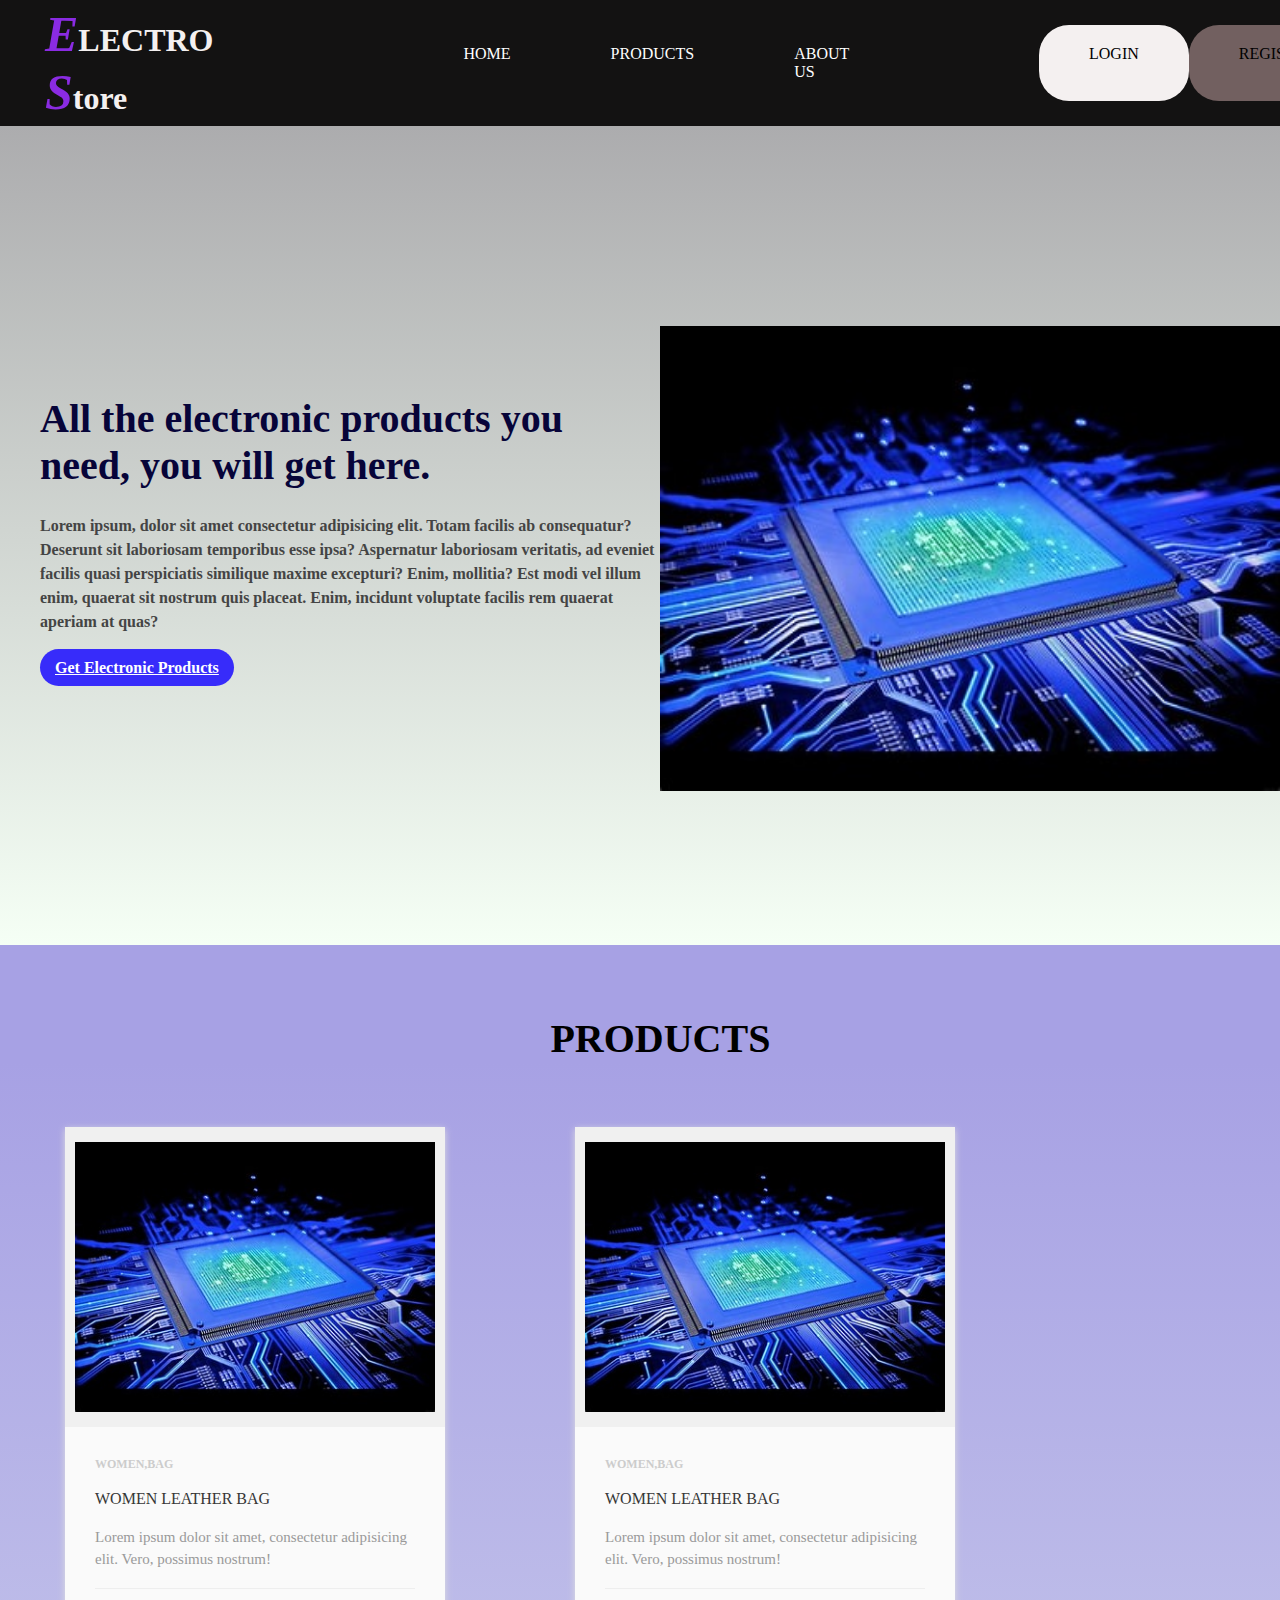
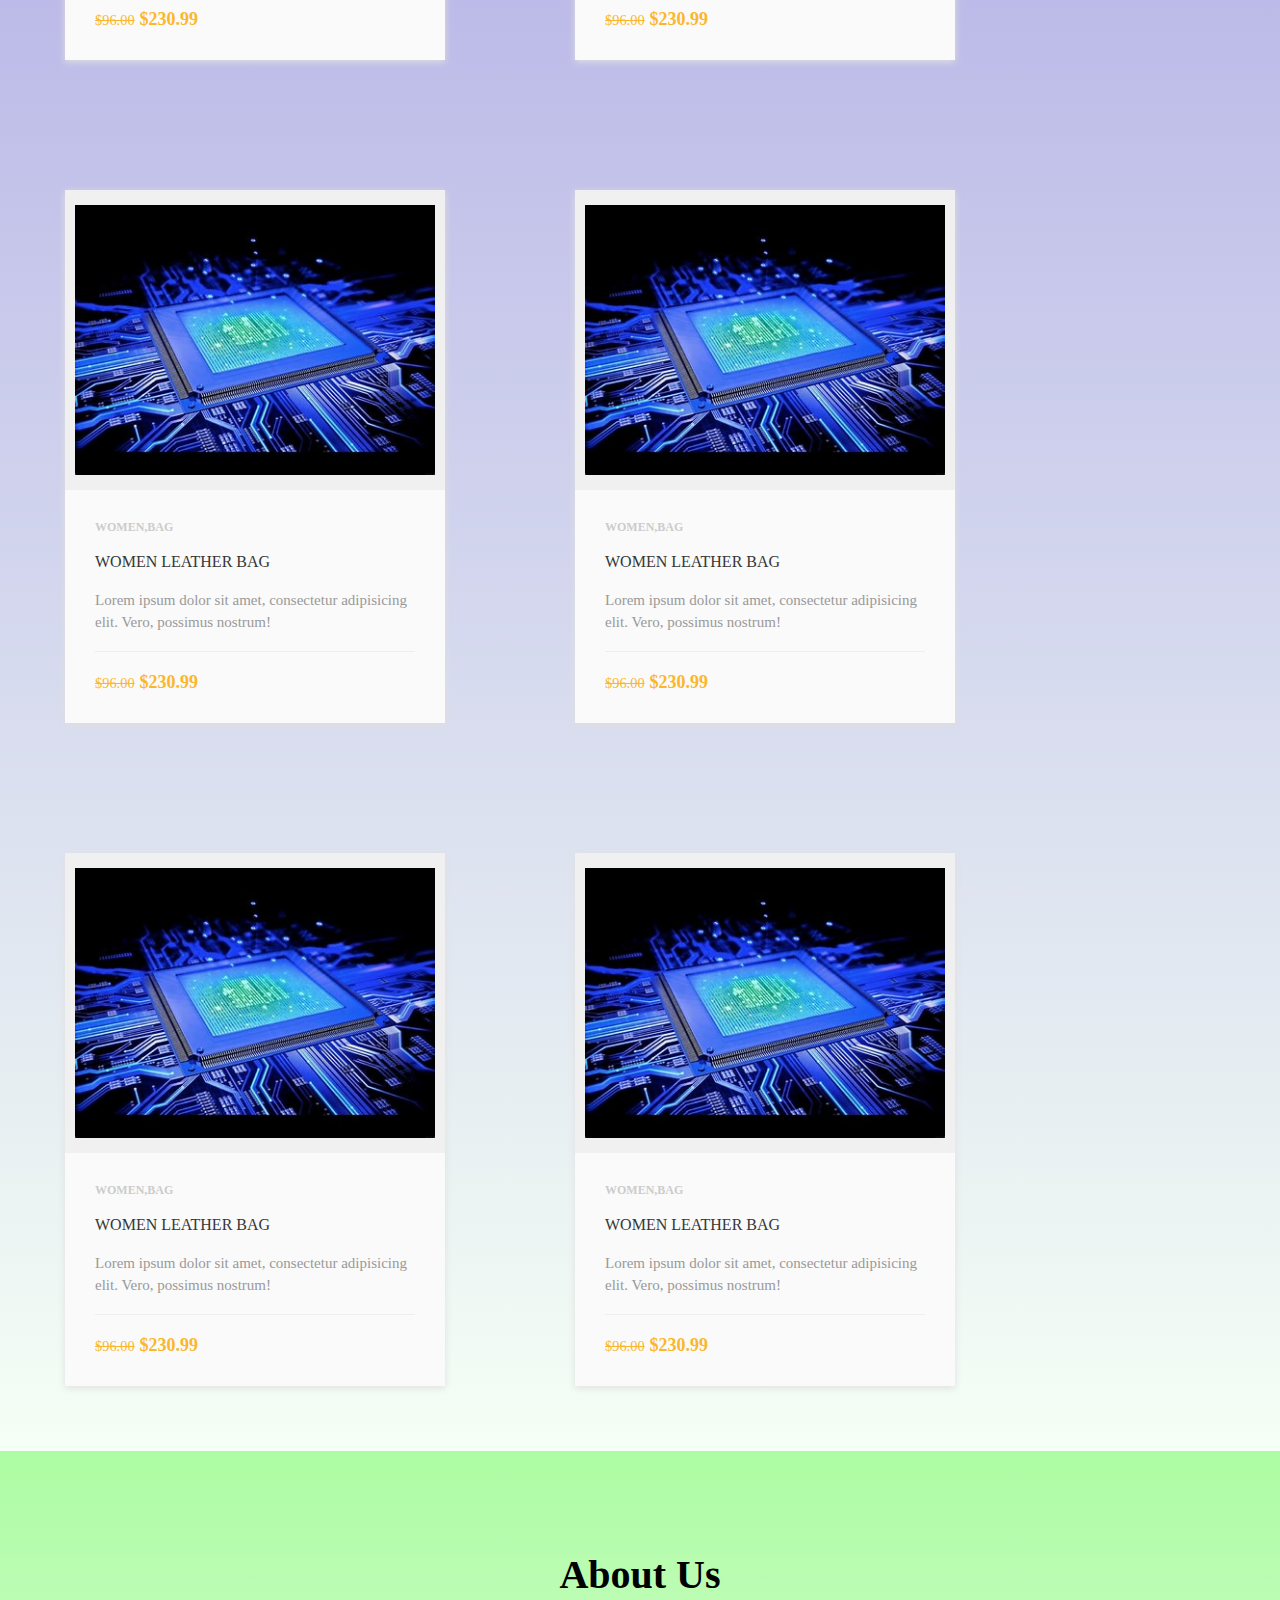
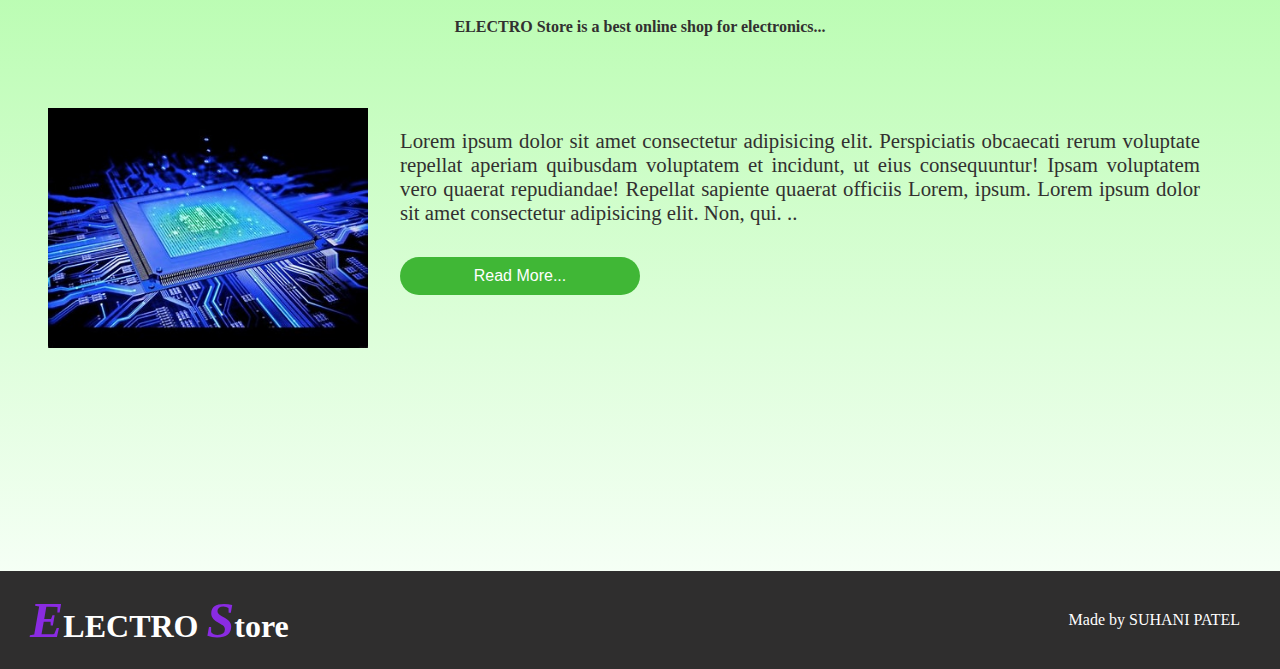
<file: index.html>
<!DOCTYPE html>
<html lang="en">

<head>
    <meta charset="UTF-8">
    <meta name="viewport" content="width=device-width, initial-scale=1.0">
    <link rel="stylesheet" href="style.css">
    <title>Electro Store</title>
</head>

<body>
    <div class="main">

        <!-- NAVBAR -->
        <div class="navbar">
            <ul class="navbar-items">
                <div class="logo">
                    <h1><span class="heading-style">E</span>LECTRO <span class="heading-style">S</span>tore</h1>
                </div>
                <div class="item">
                    <a class="navbar-item" href="index.html">HOME</a>
                    <a class="navbar-item" href="product.html">PRODUCTS</a>
                    <a class="navbar-item" href="about.html">ABOUT US</a>
                    <a class="navbar-item side login-hover" href="login.html">LOGIN</a>
                    <a class="navbar-item register-hover" href="register.html">REGISTER</a>
                </div>
            </ul>
        </div>
        <!-- NAVBAR-END  -->

        <!-- HERO-SECTION  -->
        <div class="hero-section">
            <section class="hero-left">
                <h1>All the electronic products you need, you will get here.</h1>
                <p>
                    Lorem ipsum, dolor sit amet consectetur adipisicing elit. Totam facilis ab consequatur? Deserunt sit
                    laboriosam temporibus esse ipsa? Aspernatur laboriosam veritatis, ad eveniet facilis quasi
                    perspiciatis similique maxime excepturi? Enim, mollitia? Est modi vel illum enim, quaerat sit
                    nostrum quis placeat. Enim, incidunt voluptate facilis rem quaerat aperiam at quas?
                </p>

                <a href="#">Get Electronic Products</a>
            </section>

            <section class="right">
                <img src="Assets//th.jpeg" alt="Hero illustration" />
            </section>
        </div>
        <!-- HERO-SECTION-END  -->

        <!-- PRODUCTS  -->
        <h1 class="product-heading">PRODUCTS</h1>

        <div class="products">
            <!-- PRODUCT 1 -->
            <div class="product-card">
                <div class="product-tumb">
                    <img src="Assets/th.jpeg" alt="">
                </div>
                <div class="product-details">
                    <span class="product-catagory">Women,bag</span>
                    <h4><a href="">Women leather bag</a></h4>
                    <p>Lorem ipsum dolor sit amet, consectetur adipisicing elit. Vero, possimus nostrum!</p>
                    <div class="product-bottom-details">
                        <div class="product-price"><small>$96.00</small>$230.99</div>
                    </div>
                </div>
            </div>

            <!-- PRODUCT 2 -->
            <div class="product-card">
                <div class="product-tumb">
                    <img src="Assets/th.jpeg" alt="">
                </div>
                <div class="product-details">
                    <span class="product-catagory">Women,bag</span>
                    <h4><a href="">Women leather bag</a></h4>
                    <p>Lorem ipsum dolor sit amet, consectetur adipisicing elit. Vero, possimus nostrum!</p>
                    <div class="product-bottom-details">
                        <div class="product-price"><small>$96.00</small>$230.99</div>
                    </div>
                </div>
            </div>

            <!-- PRODUCT 3 -->
            <div class="product-card">
                <div class="product-tumb">
                    <img src="Assets/th.jpeg" alt="">
                </div>
                <div class="product-details">
                    <span class="product-catagory">Women,bag</span>
                    <h4><a href="">Women leather bag</a></h4>
                    <p>Lorem ipsum dolor sit amet, consectetur adipisicing elit. Vero, possimus nostrum!</p>
                    <div class="product-bottom-details">
                        <div class="product-price"><small>$96.00</small>$230.99</div>
                    </div>
                </div>
            </div>

            <!-- PRODUCT 4 -->
            <div class="product-card">
                <div class="product-tumb">
                    <img src="Assets/th.jpeg" alt="">
                </div>
                <div class="product-details">
                    <span class="product-catagory">Women,bag</span>
                    <h4><a href="">Women leather bag</a></h4>
                    <p>Lorem ipsum dolor sit amet, consectetur adipisicing elit. Vero, possimus nostrum!</p>
                    <div class="product-bottom-details">
                        <div class="product-price"><small>$96.00</small>$230.99</div>
                    </div>
                </div>
            </div>

            <!-- PRODUCT 5 -->
            <div class="product-card">
                <div class="product-tumb">
                    <img src="Assets/th.jpeg" alt="">
                </div>
                <div class="product-details">
                    <span class="product-catagory">Women,bag</span>
                    <h4><a href="">Women leather bag</a></h4>
                    <p>Lorem ipsum dolor sit amet, consectetur adipisicing elit. Vero, possimus nostrum!</p>
                    <div class="product-bottom-details">
                        <div class="product-price"><small>$96.00</small>$230.99</div>
                    </div>
                </div>
            </div>

            <!-- PRODUCT 6 -->
            <div class="product-card">
                <div class="product-tumb">
                    <img src="Assets/th.jpeg" alt="">
                </div>
                <div class="product-details">
                    <span class="product-catagory">Women,bag</span>
                    <h4><a href="">Women leather bag</a></h4>
                    <p>Lorem ipsum dolor sit amet, consectetur adipisicing elit. Vero, possimus nostrum!</p>
                    <div class="product-bottom-details">
                        <div class="product-price"><small>$96.00</small>$230.99</div>
                    </div>
                </div>
            </div>

        </div>
        <!-- PRODUCTS-END  -->

        <!-- ABOUT-US  -->
        <div class="about">
            <h1>About Us</h1>
            <p style="font-weight: bold">ELECTRO Store is a best online shop for electronics...</p>
            <div class="about-info">
                <div class="about-img">
                    <img src="Assets/th.jpeg" alt="">
                </div>
                <div>
                    <p>Lorem ipsum dolor sit amet consectetur adipisicing elit. Perspiciatis obcaecati rerum voluptate
                        repellat aperiam quibusdam voluptatem et incidunt, ut eius consequuntur! Ipsam voluptatem vero
                        quaerat repudiandae! Repellat sapiente quaerat officiis Lorem, ipsum. Lorem ipsum dolor sit amet
                        consectetur adipisicing elit. Non, qui. ..</p>
                    <button>Read More...</button>
                </div>
            </div>

        </div>
        <!-- ABOUT-US-END  -->

        <!-- FOOTER  -->
        <div class="footer">
            <div class="footer-logo">
                <h1><span class="footer-head-style">E</span>LECTRO <span class="footer-head-style">S</span>tore</h1>
            </div>
            <p class="copyright">Made by SUHANI PATEL</p>
        </div>
        <!-- FOOTER-END  -->
    </div>
</body>

</html>
</file>
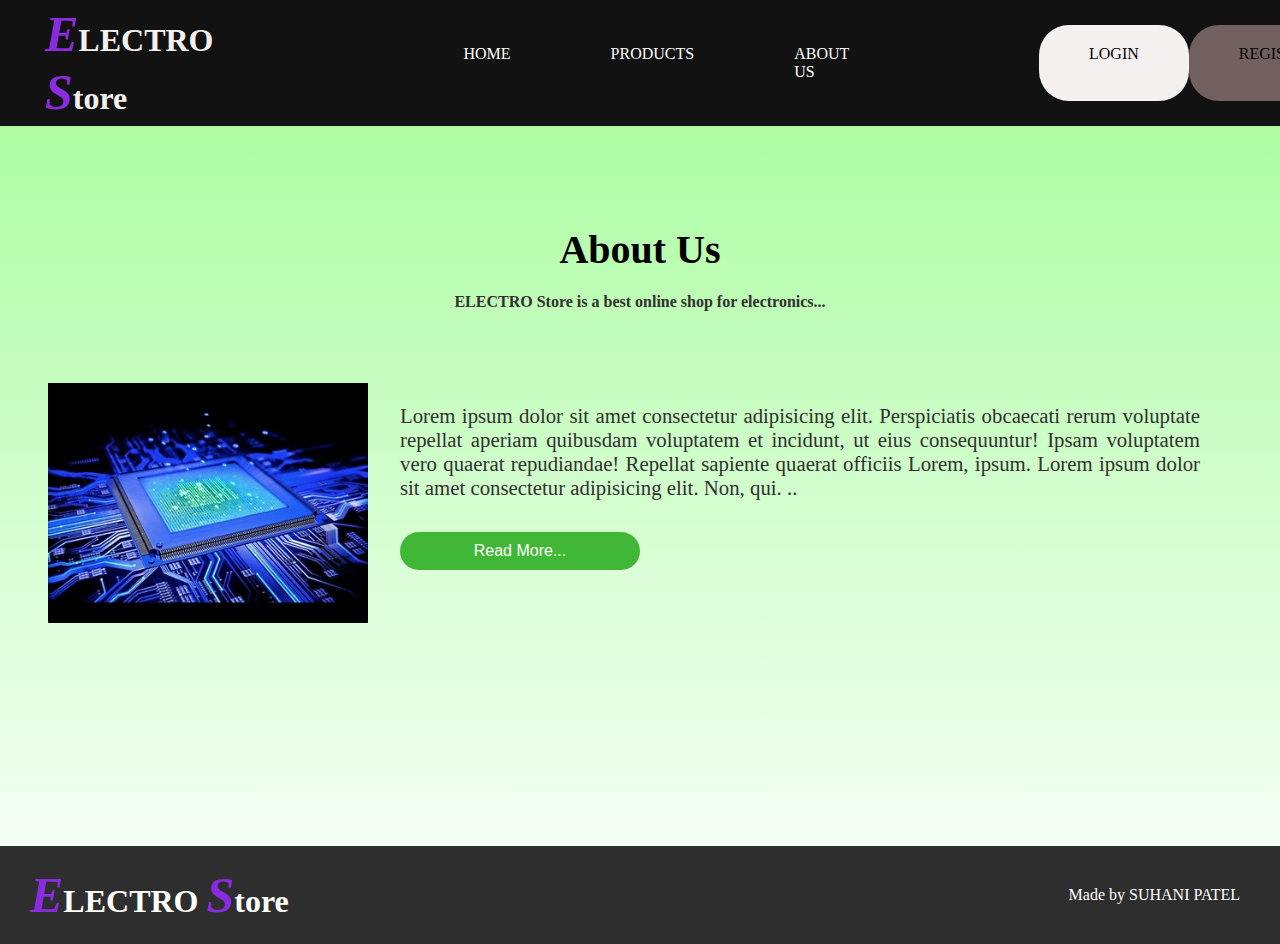
<file: about.html>
<!DOCTYPE html>
<html lang="en">

<head>
    <meta charset="UTF-8">
    <meta name="viewport" content="width=device-width, initial-scale=1.0">
    <link rel="stylesheet" href="style.css">
    <title>Electro Store</title>
</head>

<body>

    <!-- NAVBAR -->
    <div class="navbar">
        <ul class="navbar-items">
            <div class="logo">
                <h1><span class="heading-style">E</span>LECTRO <span class="heading-style">S</span>tore</h1>
            </div>
            <div class="item">
                <a class="navbar-item" href="index.html">HOME</a>
                <a class="navbar-item" href="product.html">PRODUCTS</a>
                <a class="navbar-item" href="about.html">ABOUT US</a>
                <a class="navbar-item side login-hover" href="login.html">LOGIN</a>
                <a class="navbar-item register-hover" href="register.html">REGISTER</a>>
            </div>
        </ul>
    </div>
    <!-- NAVBAR-END  -->

    <!-- ABOUT-US  -->
    <div class="about">
        <h1>About Us</h1>
        <p style="font-weight: bold">ELECTRO Store is a best online shop for electronics...</p>
        <div class="about-info">
            <div class="about-img">
                <img src="Assets/th.jpeg" alt="">
            </div>
            <div>
                <p>Lorem ipsum dolor sit amet consectetur adipisicing elit. Perspiciatis obcaecati rerum voluptate
                    repellat aperiam quibusdam voluptatem et incidunt, ut eius consequuntur! Ipsam voluptatem vero
                    quaerat repudiandae! Repellat sapiente quaerat officiis Lorem, ipsum. Lorem ipsum dolor sit amet
                    consectetur adipisicing elit. Non, qui. ..</p>
                <button>Read More...</button>
            </div>
        </div>

    </div>
    <!-- ABOUT-US-END  -->

    <!-- FOOTER  -->
    <div class="footer">
        <div class="footer-logo">
            <h1><span class="footer-head-style">E</span>LECTRO <span class="footer-head-style">S</span>tore</h1>
        </div>
        <p class="copyright">Made by SUHANI PATEL</p>
    </div>
    <!-- FOOTER-END  -->
</body>

</html>
</file>
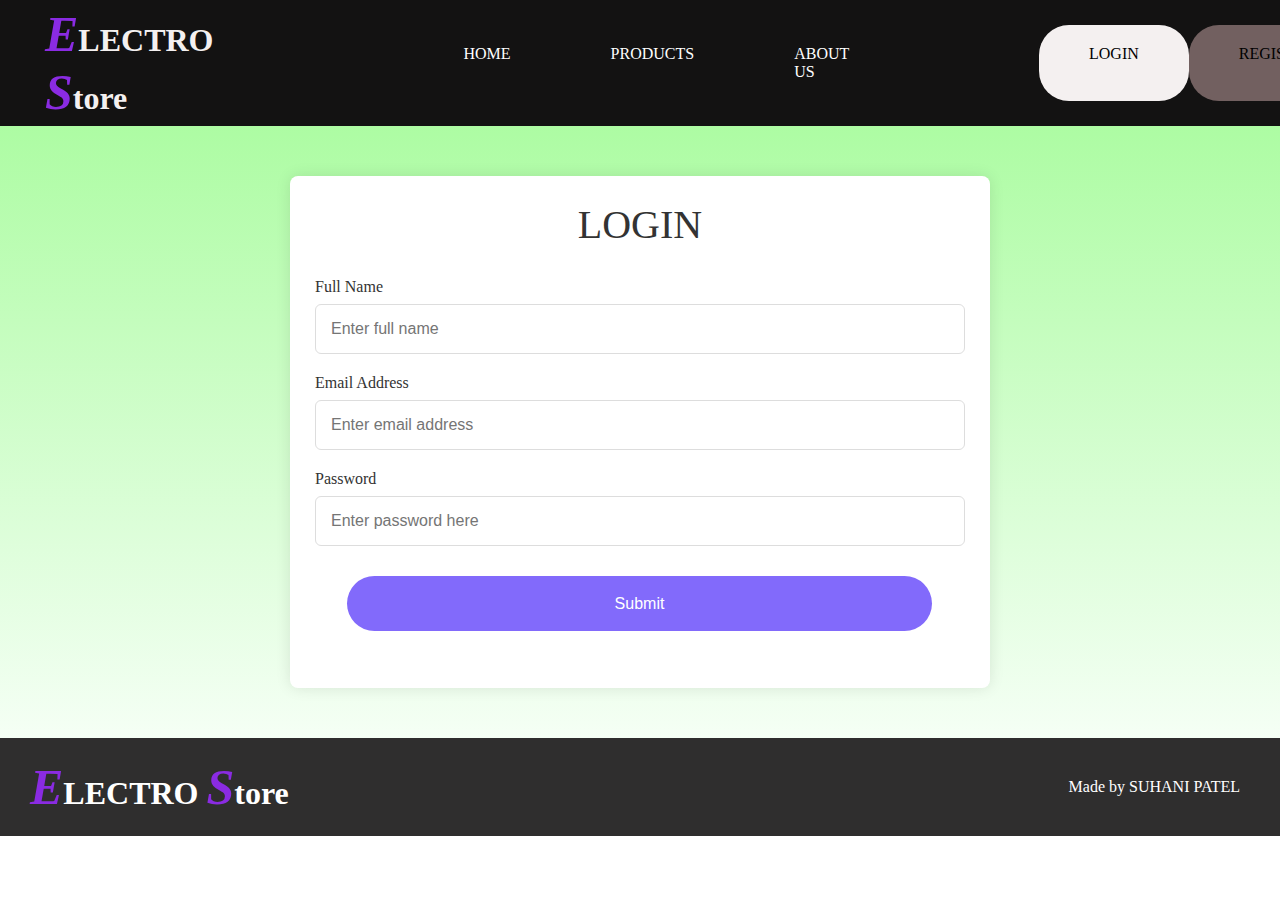
<file: login.html>
<!DOCTYPE html>
<html lang="en">

<head>
    <meta charset="UTF-8">
    <meta name="viewport" content="width=device-width, initial-scale=1.0">
    <link rel="stylesheet" href="style.css">
    <title>Electro Store</title>
</head>

<body>
    <!-- NAVBAR -->
    <div class="navbar">
        <ul class="navbar-items">
            <div class="logo">
                <h1><span class="heading-style">E</span>LECTRO <span class="heading-style">S</span>tore</h1>
            </div>
            <div class="item">
                <a class="navbar-item" href="index.html">HOME</a>
                <a class="navbar-item" href="product.html">PRODUCTS</a>
                <a class="navbar-item" href="about.html">ABOUT US</a>
                <a class="navbar-item side login-hover" href="login.html">LOGIN</a>
                <a class="navbar-item register-hover" href="register.html">REGISTER</a>
            </div>
        </ul>
    </div>
    <!-- NAVBAR-END  -->

    <!-- LOGIN-FROM -->
    <div class="register-section">
        <section class="container">
            <header>LOGIN</header>
            <form action="#" class="form">
                <div class="input-box">
                    <label>Full Name</label>
                    <input type="text" placeholder="Enter full name" required />
                </div>
                <div class="input-box">
                    <label>Email Address</label>
                    <input type="text" placeholder="Enter email address" required />
                </div>
                <div class="input-box">
                    <label>Password</label>
                    <input type="text" placeholder="Enter password here" required />
                </div>
                <button>Submit</button>
            </form>
        </section>
    </div>
    <!-- LOGIN-FROM-END -->

    <!-- FOOTER  -->
    <div class="footer">
        <div class="footer-logo">
            <h1><span class="footer-head-style">E</span>LECTRO <span class="footer-head-style">S</span>tore</h1>
        </div>
        <p class="copyright">Made by SUHANI PATEL</p>
    </div>
    <!-- FOOTER-END  -->
</body>

</html>
</file>
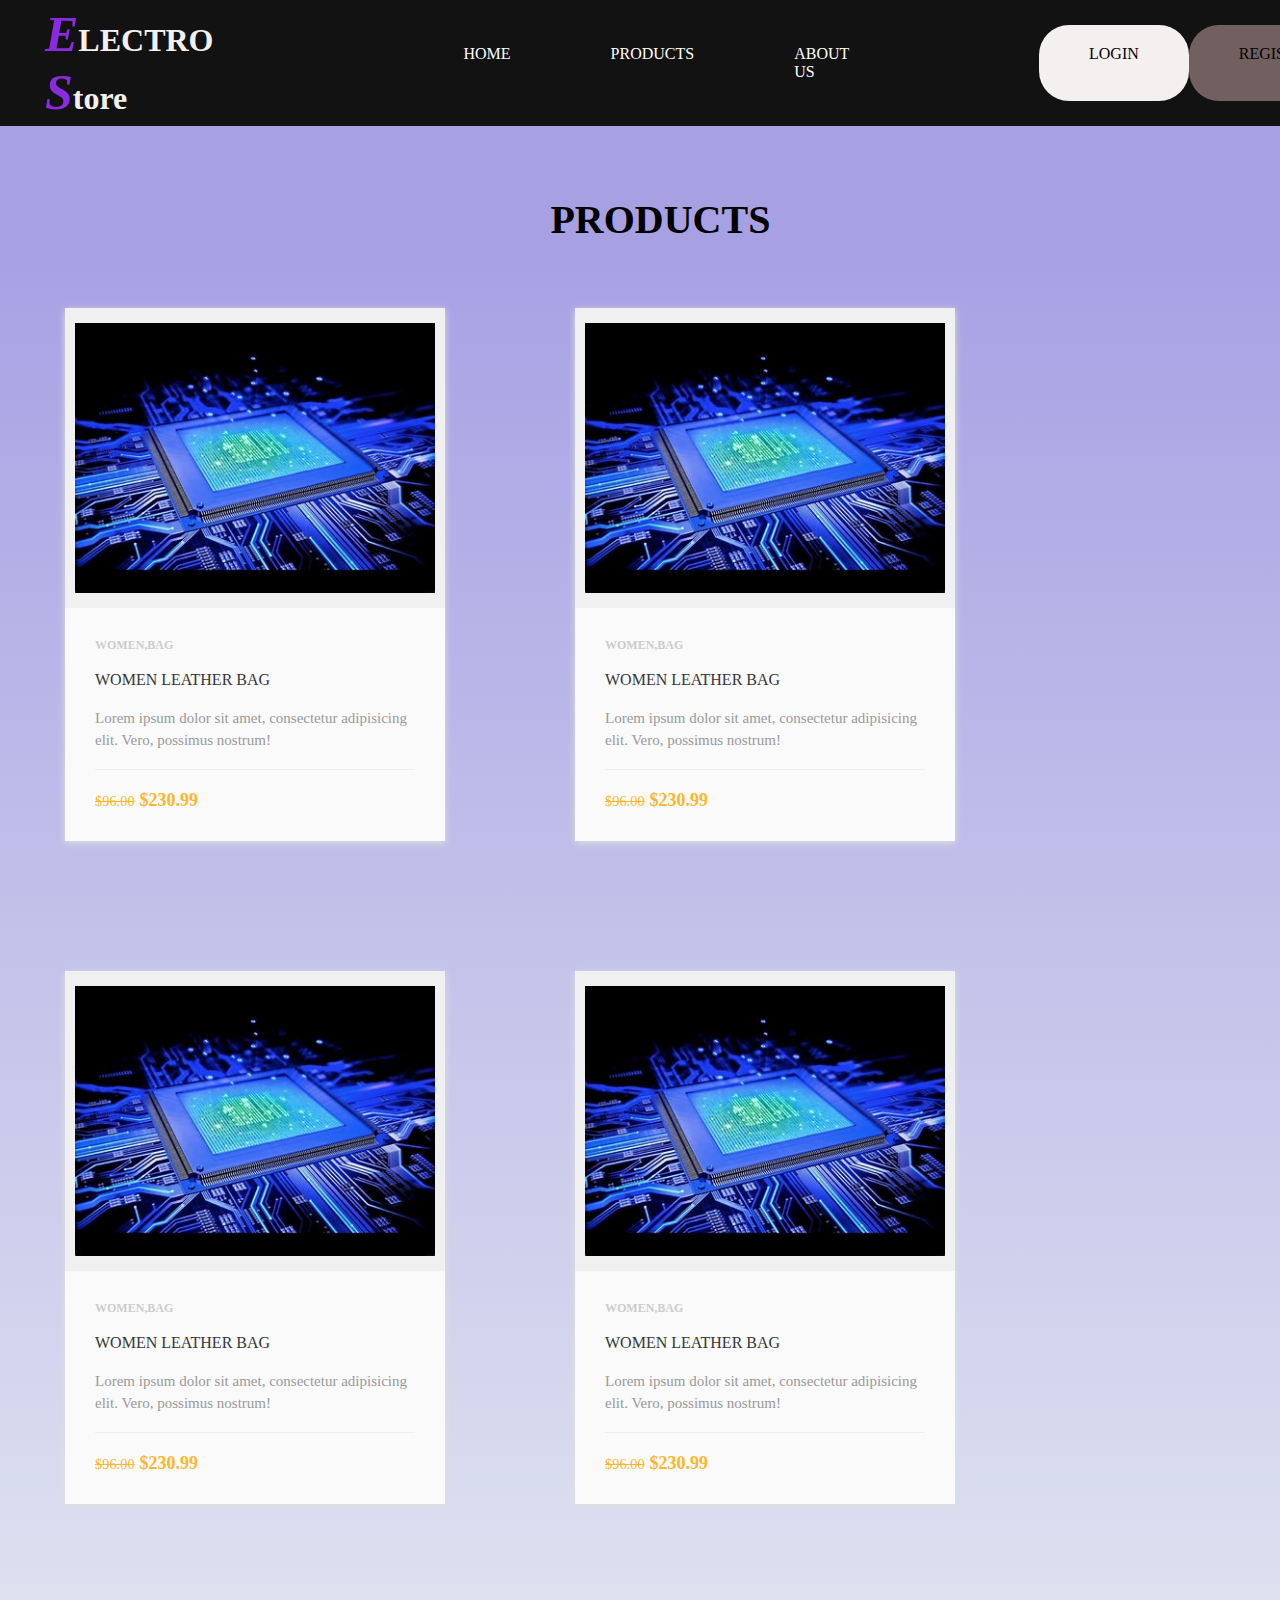
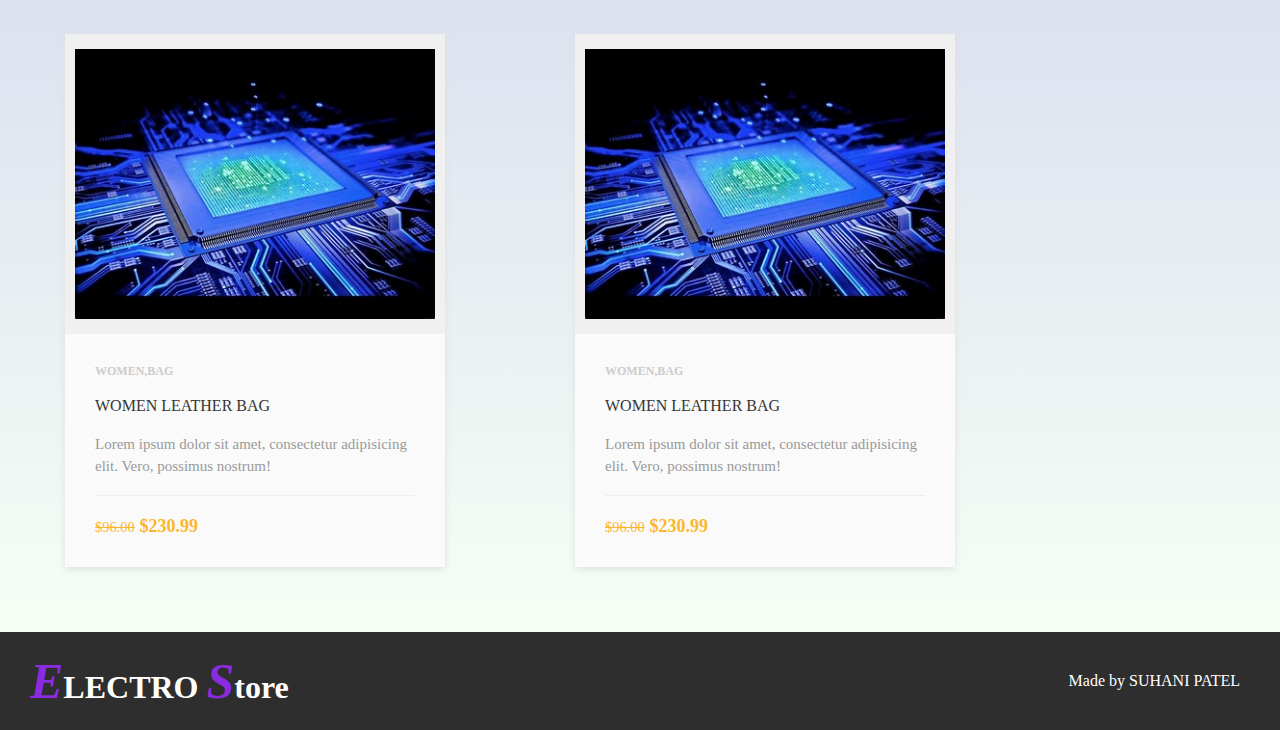
<file: product.html>
<!DOCTYPE html>
<html lang="en">

<head>
    <meta charset="UTF-8">
    <meta name="viewport" content="width=device-width, initial-scale=1.0">
    <link rel="stylesheet" href="style.css">
    <title>Electro Store</title>
</head>

<body>
    <!-- NAVBAR -->
    <div class="navbar">
        <ul class="navbar-items">
            <div class="logo">
                <h1><span class="heading-style">E</span>LECTRO <span class="heading-style">S</span>tore</h1>
            </div>
            <div class="item">
                <a class="navbar-item" href="index.html">HOME</a>
                <a class="navbar-item" href="product.html">PRODUCTS</a>
                <a class="navbar-item" href="about.html">ABOUT US</a>
                <a class="navbar-item side login-hover" href="login.html">LOGIN</a>
                <a class="navbar-item register-hover" href="register.html">REGISTER</a>
            </div>
        </ul>
    </div>
    <!-- NAVBAR-END  -->

    <!-- PRODUCTS  -->
    <h1 class="product-heading">PRODUCTS</h1>

    <div class="products">
        <!-- PRODUCT 1 -->
        <div class="product-card">
            <div class="product-tumb">
                <img src="Assets/th.jpeg" alt="">
            </div>
            <div class="product-details">
                <span class="product-catagory">Women,bag</span>
                <h4><a href="">Women leather bag</a></h4>
                <p>Lorem ipsum dolor sit amet, consectetur adipisicing elit. Vero, possimus nostrum!</p>
                <div class="product-bottom-details">
                    <div class="product-price"><small>$96.00</small>$230.99</div>
                </div>
            </div>
        </div>

        <!-- PRODUCT 2 -->
        <div class="product-card">
            <div class="product-tumb">
                <img src="Assets/th.jpeg" alt="">
            </div>
            <div class="product-details">
                <span class="product-catagory">Women,bag</span>
                <h4><a href="">Women leather bag</a></h4>
                <p>Lorem ipsum dolor sit amet, consectetur adipisicing elit. Vero, possimus nostrum!</p>
                <div class="product-bottom-details">
                    <div class="product-price"><small>$96.00</small>$230.99</div>
                </div>
            </div>
        </div>

        <!-- PRODUCT 3 -->
        <div class="product-card">
            <div class="product-tumb">
                <img src="Assets/th.jpeg" alt="">
            </div>
            <div class="product-details">
                <span class="product-catagory">Women,bag</span>
                <h4><a href="">Women leather bag</a></h4>
                <p>Lorem ipsum dolor sit amet, consectetur adipisicing elit. Vero, possimus nostrum!</p>
                <div class="product-bottom-details">
                    <div class="product-price"><small>$96.00</small>$230.99</div>
                </div>
            </div>
        </div>

        <!-- PRODUCT 4 -->
        <div class="product-card">
            <div class="product-tumb">
                <img src="Assets/th.jpeg" alt="">
            </div>
            <div class="product-details">
                <span class="product-catagory">Women,bag</span>
                <h4><a href="">Women leather bag</a></h4>
                <p>Lorem ipsum dolor sit amet, consectetur adipisicing elit. Vero, possimus nostrum!</p>
                <div class="product-bottom-details">
                    <div class="product-price"><small>$96.00</small>$230.99</div>
                </div>
            </div>
        </div>

        <!-- PRODUCT 5 -->
        <div class="product-card">
            <div class="product-tumb">
                <img src="Assets/th.jpeg" alt="">
            </div>
            <div class="product-details">
                <span class="product-catagory">Women,bag</span>
                <h4><a href="">Women leather bag</a></h4>
                <p>Lorem ipsum dolor sit amet, consectetur adipisicing elit. Vero, possimus nostrum!</p>
                <div class="product-bottom-details">
                    <div class="product-price"><small>$96.00</small>$230.99</div>
                </div>
            </div>
        </div>

        <!-- PRODUCT 6 -->
        <div class="product-card">
            <div class="product-tumb">
                <img src="Assets/th.jpeg" alt="">
            </div>
            <div class="product-details">
                <span class="product-catagory">Women,bag</span>
                <h4><a href="">Women leather bag</a></h4>
                <p>Lorem ipsum dolor sit amet, consectetur adipisicing elit. Vero, possimus nostrum!</p>
                <div class="product-bottom-details">
                    <div class="product-price"><small>$96.00</small>$230.99</div>
                </div>
            </div>
        </div>

    </div>
    <!-- PRODUCTS-END  -->


    <!-- FOOTER  -->
    <div class="footer">
        <div class="footer-logo">
            <h1><span class="footer-head-style">E</span>LECTRO <span class="footer-head-style">S</span>tore</h1>
        </div>
        <p class="copyright">Made by SUHANI PATEL</p>
    </div>
    <!-- FOOTER-END  -->
</body>

</html>
</file>
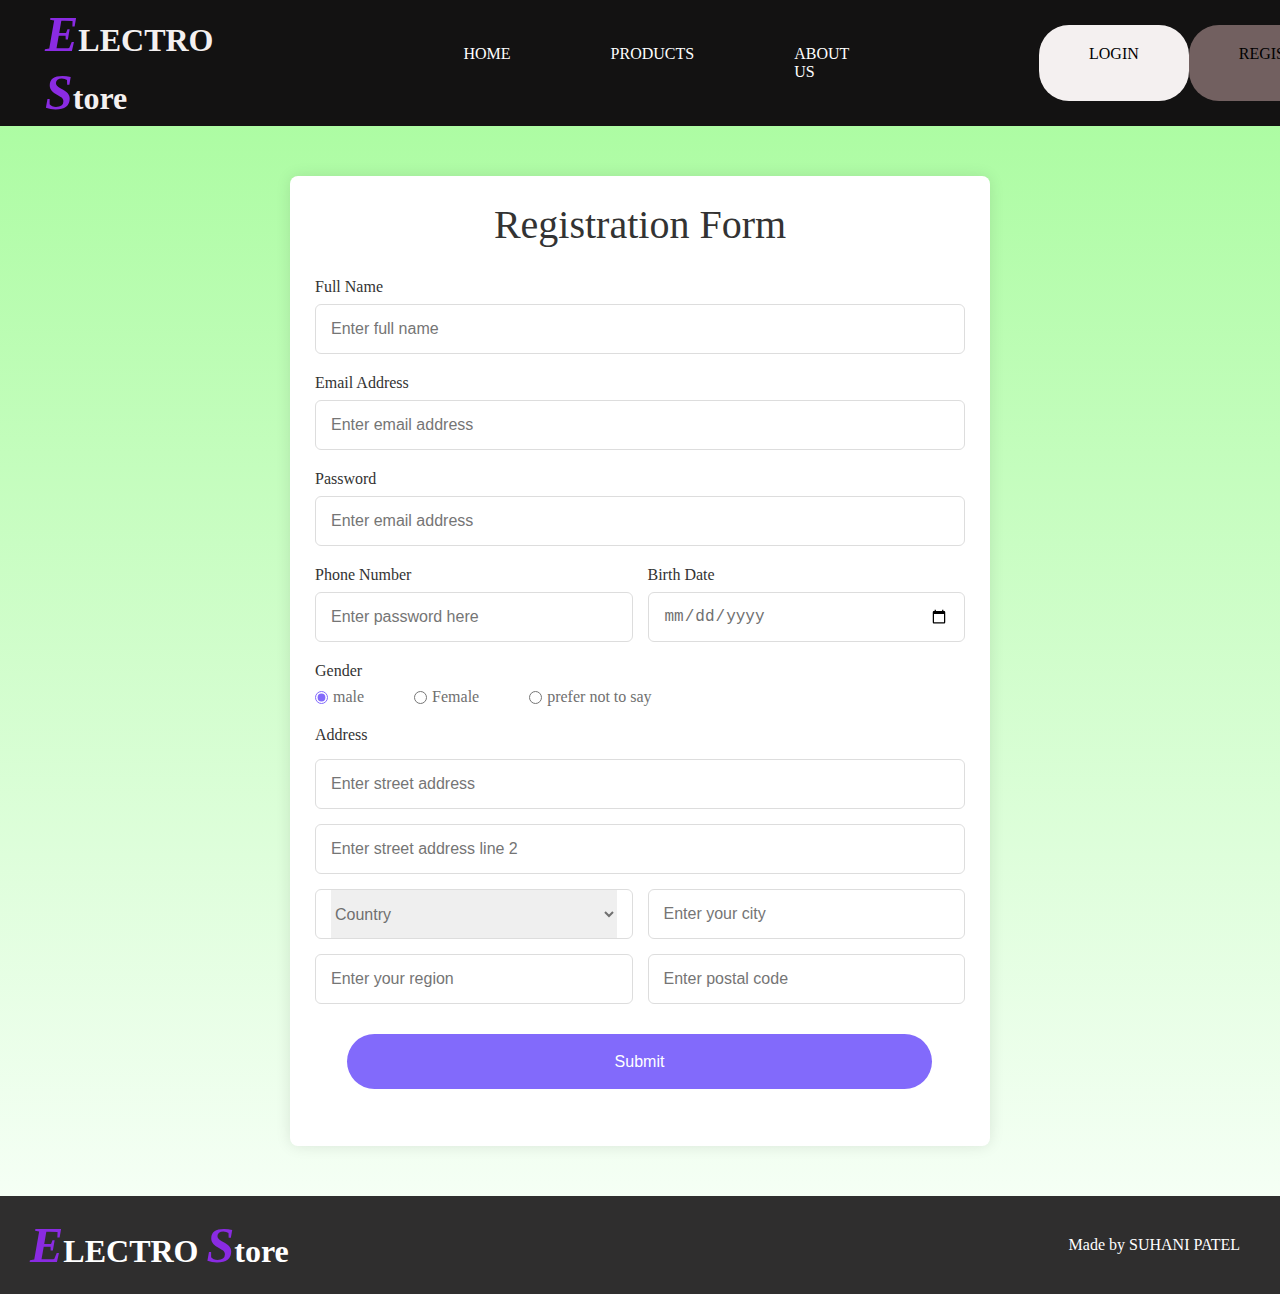
<file: register.html>
<!DOCTYPE html>
<html lang="en">

<head>
    <meta charset="UTF-8">
    <meta name="viewport" content="width=device-width, initial-scale=1.0">
    <link rel="stylesheet" href="style.css">
    <title>Electro Store</title>
</head>

<body>
    <!-- NAVBAR -->
    <div class="navbar">
        <ul class="navbar-items">
            <div class="logo">
                <h1><span class="heading-style">E</span>LECTRO <span class="heading-style">S</span>tore</h1>
            </div>
            <div class="item">
                <a class="navbar-item" href="index.html">HOME</a>
                <a class="navbar-item" href="product.html">PRODUCTS</a>
                <a class="navbar-item" href="about.html">ABOUT US</a>
                <a class="navbar-item side login-hover" href="login.html">LOGIN</a>
                <a class="navbar-item register-hover" href="register.html">REGISTER</a>
            </div>
        </ul>
    </div>
    <!-- NAVBAR-END  -->

    <!-- REGISTER-FROM -->
    <div class="register-section">
        <section class="container">
            <header>Registration Form</header>
            <form action="#" class="form">
                <div class="input-box">
                    <label>Full Name</label>
                    <input type="text" placeholder="Enter full name" required />
                </div>
                <div class="input-box">
                    <label>Email Address</label>
                    <input type="text" placeholder="Enter email address" required />
                </div>
                <div class="input-box">
                    <label>Password</label>
                    <input type="text" placeholder="Enter email address" required />
                </div>
                <div class="column">
                    <div class="input-box">
                        <label>Phone Number</label>
                        <input type="number" placeholder="Enter password here" required />
                    </div>
                    <div class="input-box">
                        <label>Birth Date</label>
                        <input type="date" placeholder="Enter birth date" required />
                    </div>
                </div>
                <div class="gender-box">
                    <h3>Gender</h3>
                    <div class="gender-option">
                        <div class="gender">
                            <input type="radio" id="check-male" name="gender" checked />
                            <label for="check-male">male</label>
                        </div>
                        <div class="gender">
                            <input type="radio" id="check-female" name="gender" />
                            <label for="check-female">Female</label>
                        </div>
                        <div class="gender">
                            <input type="radio" id="check-other" name="gender" />
                            <label for="check-other">prefer not to say</label>
                        </div>
                    </div>
                </div>
                <div class="input-box address">
                    <label>Address</label>
                    <input type="text" placeholder="Enter street address" required />
                    <input type="text" placeholder="Enter street address line 2" required />
                    <div class="column">
                        <div class="select-box">
                            <select>
                                <option hidden>Country</option>
                                <option>America</option>
                                <option>Japan</option>
                                <option>India</option>
                                <option>Nepal</option>
                            </select>
                        </div>
                        <input type="text" placeholder="Enter your city" required />
                    </div>
                    <div class="column">
                        <input type="text" placeholder="Enter your region" required />
                        <input type="number" placeholder="Enter postal code" required />
                    </div>
                </div>
                <button>Submit</button>
            </form>
        </section>
    </div>
    <!-- REGISTER-FROM-END -->

    <!-- FOOTER  -->
    <div class="footer">
        <div class="footer-logo">
            <h1><span class="footer-head-style">E</span>LECTRO <span class="footer-head-style">S</span>tore</h1>
        </div>
        <p class="copyright">Made by SUHANI PATEL</p>
    </div>
    <!-- FOOTER-END  -->
</body>

</html>
</file>
<file: style.css>
* {
    box-sizing: border-box;
    margin: 0;
    padding: 0;
}

/* ?NAVBAR  */

.navbar {
    background-color: rgb(19, 18, 18);
    color: #f4f0f0;
    padding: 5px;
}

.navbar-items {
    display: flex;
    align-items: center;
}

.logo {
    margin-left: 40px;
    border-radius: 30px;
}

.logo:hover {
    background-color: rgb(50, 49, 49);
}

.heading-style {
    color: blueviolet;
    font-style: italic;
    font-size: 50px;
}

.item {
    display: flex;
    margin-left: 200px;
}

.navbar-item {
    padding: 20px 50px;
    border-radius: 30px;
    color: white;
    text-decoration: none;
}

.navbar-item:hover {
    background-color: rgb(50, 49, 49);
}

.side {
    margin-left: 140px;
}

.login-hover {
    background-color: #f4f0f0;
    color: black;
    border-radius: 30px;
}

.login-hover:hover {
    color: red;
}

.register-hover {
    background-color: #726060;
    color: black;
    border-radius: 30px;
}

.register-hover:hover {
    color: red;
}

/* HERO SECTION  */

.hero-section {
    display: flex;
    align-items: center;
    margin-bottom: 0;
    background-image: linear-gradient(360deg, rgb(245, 255, 245) 0%, #acacae 100%);
    height: 91vh;
}

.hero-section section {
    flex: 1;
}

.hero-left {
    padding-left: 40px;
}

.hero-left h1 {
    font-size: 2.5rem;
    margin-bottom: 25px;
    color: #070439;
}

.hero-left p {
    font-weight: 600;
    line-height: 1.5;
    margin-bottom: 25px;
    color: #444444;
}

.hero-left a {
    padding: 10px 15px;
    background: #372cfa;
    color: #fff;
    font-weight: 600;
    border-radius: 4px;
    cursor: pointer;
    border: none;
    outline: none;
    transition: 0.3s all ease;
    border-radius: 20px;
}

.hero-left a:hover {
    background-color: #070439;
}

.right {
    padding-top: 50px;
}

.right img {
    width: 100%;
    max-width: 800px;
}

/* PRODUCTS */

.product-heading {
    padding-top: 70px;
    margin-top: 0;
    padding-left: 43%;
    font-size: 40px;
    background-color: #a7a1e4;
}

.products {
    display: flex;
    flex-wrap: wrap;
    background-image: linear-gradient(360deg, rgb(245, 255, 245) 0%, #a7a1e4 100%);
}

.product-card {
    width: 380px;
    position: relative;
    box-shadow: 0 2px 7px #dfdfdf;
    margin: 50px auto;
    background: #fafafa;
    margin: 65px;
}

.product-tumb {
    display: flex;
    align-items: center;
    justify-content: center;
    height: 300px;
    padding: 10px;
    background: #f0f0f0;
}

.product-tumb img {
    max-width: 100%;
    max-height: 100%;
}

.product-details {
    padding: 30px;
}

.product-catagory {
    display: block;
    font-size: 12px;
    font-weight: 700;
    text-transform: uppercase;
    color: #ccc;
    margin-bottom: 18px;
}

.product-details h4 a {
    font-weight: 500;
    display: block;
    margin-bottom: 18px;
    text-transform: uppercase;
    color: #363636;
    text-decoration: none;
    transition: 0.3s;
}

.product-details h4 a:hover {
    color: #fbb72c;
}

.product-details p {
    font-size: 15px;
    line-height: 22px;
    margin-bottom: 18px;
    color: #999;
}

.product-bottom-details {
    overflow: hidden;
    border-top: 1px solid #eee;
    padding-top: 20px;
}

.product-bottom-details div {
    float: left;
    width: 50%;
}

.product-price {
    font-size: 18px;
    color: #fbb72c;
    font-weight: 600;
}

.product-price small {
    font-size: 80%;
    font-weight: 400;
    text-decoration: line-through;
    display: inline-block;
    margin-right: 5px;
}

/* ABOUT US */

.about {
    background: rgb(224, 251, 222);
    background: linear-gradient(360deg, rgb(245, 255, 245) 0%, rgb(173, 252, 163) 100%);
    padding: 100px 0 20px 0;
    text-align: center;
    height: 80vh;
}

.about h1 {
    font-size: 2.5rem;
    margin-bottom: 20px;
}

.about p {
    font-size: 1rem;
    color: #323030;
    max-width: 800px;
    margin: 0 auto;
}

.about-info {
    margin: 2rem 2rem;
    display: flex;
    align-items: center;
    justify-content: center;
    text-align: left;
}

.about-img {
    width: 20rem;
    height: 20rem;

}

.about-img img {
    width: 100%;
    height: 100%;
    border-radius: 5px;
    object-fit: contain;
}

.about-info p {
    font-size: 1.3rem;
    margin: 0 2rem;
    text-align: justify;
}

button {
    border: none;
    outline: 0;
    padding: 10px;
    margin: 2rem;
    font-size: 1rem;
    color: white;
    background-color: #40b736;
    text-align: center;
    cursor: pointer;
    width: 15rem;
    border-radius: 30px;
}

button:hover {
    background-color: #1f9405;
}

/* FOOTER */
.footer {
    background-color: #2f2e2e;
    color: white;
    display: flex;
    justify-content: space-between;
    align-items: center;
}

.footer-logo {
    padding-left: 30px;
}

.footer-head-style {
    color: blueviolet;
    font-style: italic;
    font-size: 50px;
}

.copyright {
    padding: 40px;
}

/* Registration form */

.register-section {
    padding: 50px;
    display: flex;
    justify-content: center;
    align-items: center;
    background: linear-gradient(360deg, rgb(245, 255, 245) 0%, rgb(173, 252, 163) 100%);
}

.container {
    position: relative;
    max-width: 700px;
    width: 100%;
    background: #fff;
    padding: 25px;
    border-radius: 8px;
    box-shadow: 0 0 15px rgba(0, 0, 0, 0.1);
}

.container header {
    font-size: 40px;
    color: #333;
    font-weight: 500;
    text-align: center;
}

.container .form {
    margin-top: 30px;
}

.form .input-box {
    width: 100%;
    margin-top: 20px;
}

.input-box label {
    color: #333;
}

.form :where(.input-box input, .select-box) {
    position: relative;
    height: 50px;
    width: 100%;
    outline: none;
    font-size: 1rem;
    color: #707070;
    margin-top: 8px;
    border: 1px solid #ddd;
    border-radius: 6px;
    padding: 0 15px;
}

.input-box input:focus {
    box-shadow: 0 1px 0 rgba(0, 0, 0, 0.1);
}

.form .column {
    display: flex;
    column-gap: 15px;
}

.form .gender-box {
    margin-top: 20px;
}

.gender-box h3 {
    color: #333;
    font-size: 1rem;
    font-weight: 400;
    margin-bottom: 8px;
}

.form :where(.gender-option, .gender) {
    display: flex;
    align-items: center;
    column-gap: 50px;
    flex-wrap: wrap;
}

.form .gender {
    column-gap: 5px;
}

.gender input {
    accent-color: rgb(130, 106, 251);
}

.form :where(.gender input, .gender label) {
    cursor: pointer;
}

.gender label {
    color: #707070;
}

.address :where(input, .select-box) {
    margin-top: 15px;
}

.select-box select {
    height: 100%;
    width: 100%;
    outline: none;
    border: none;
    color: #707070;
    font-size: 1rem;
}

.form button {
    height: 55px;
    width: 90%;
    color: #fff;
    font-size: 1rem;
    font-weight: 400;
    margin-top: 30px;
    border: none;
    cursor: pointer;
    transition: all 0.2s ease;
    background: rgb(130, 106, 251);
}

.form button:hover {
    background: rgb(88, 56, 250);
}
</file>
